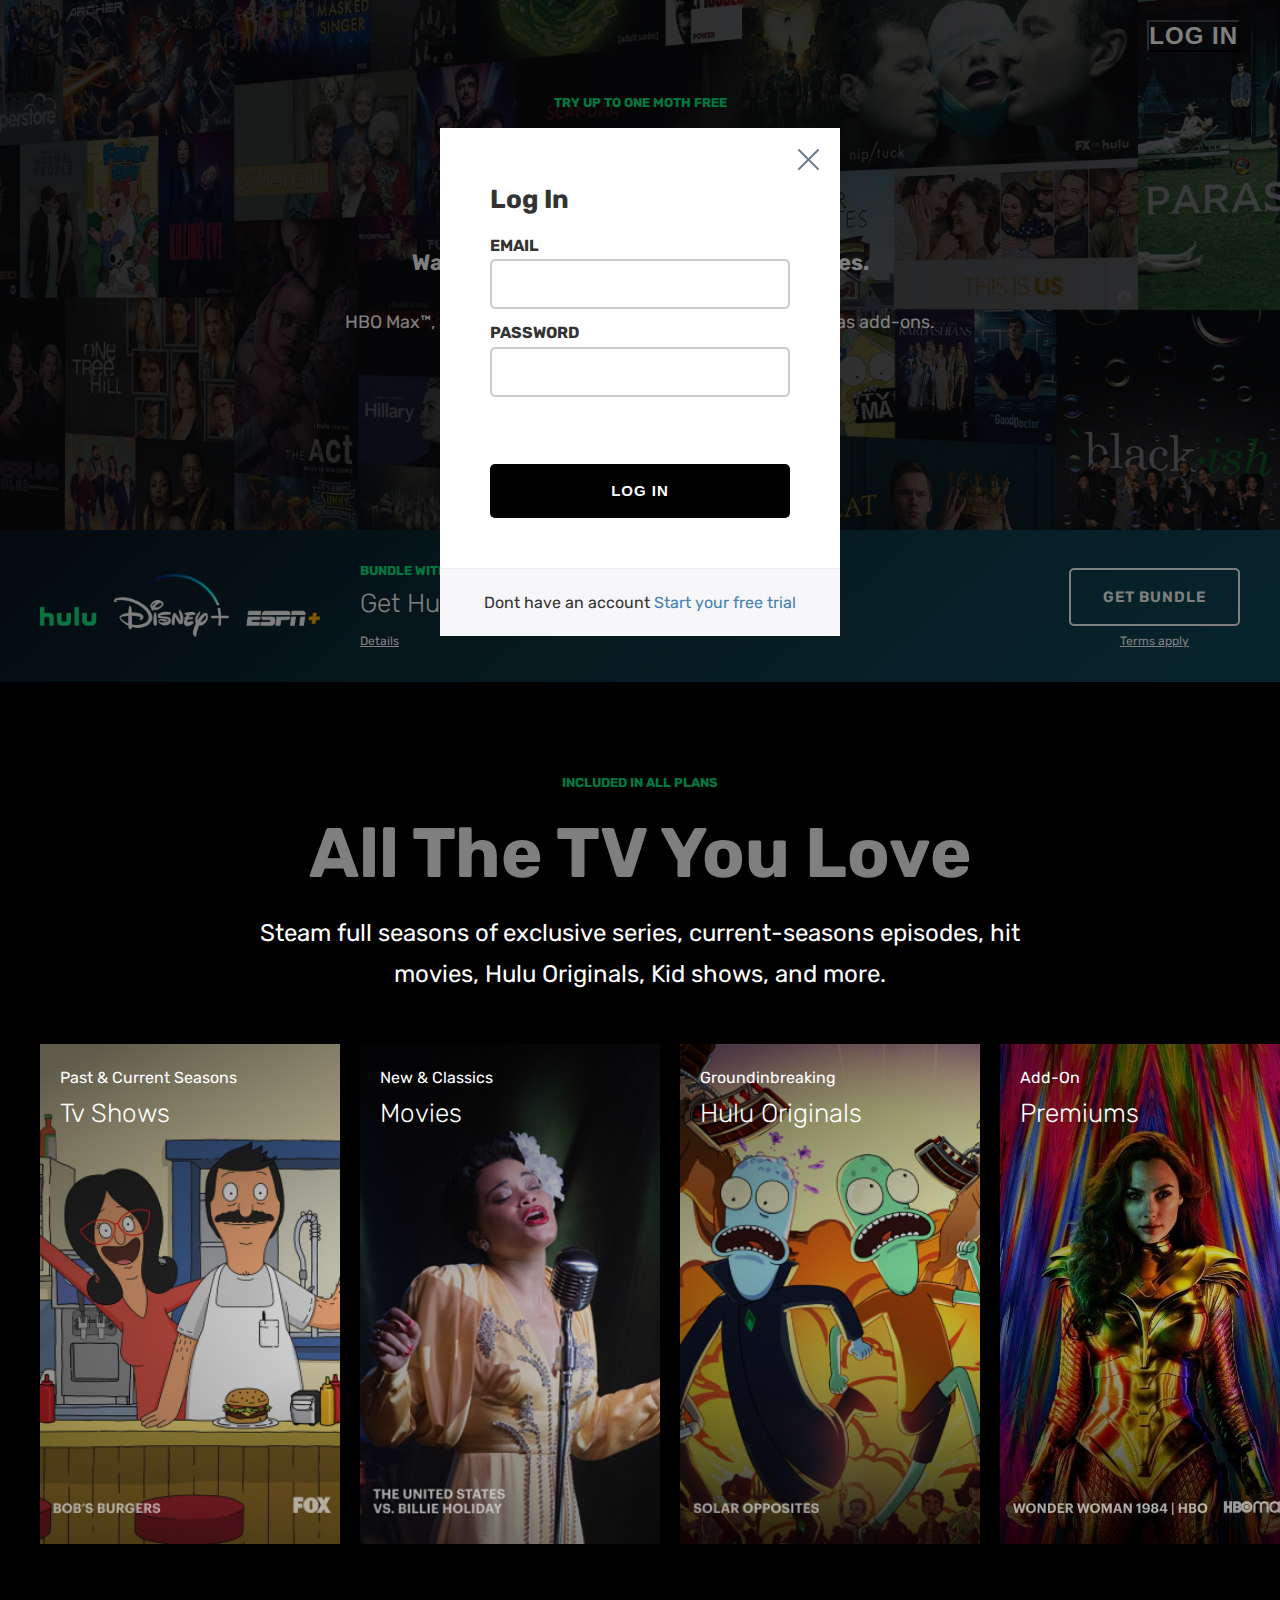
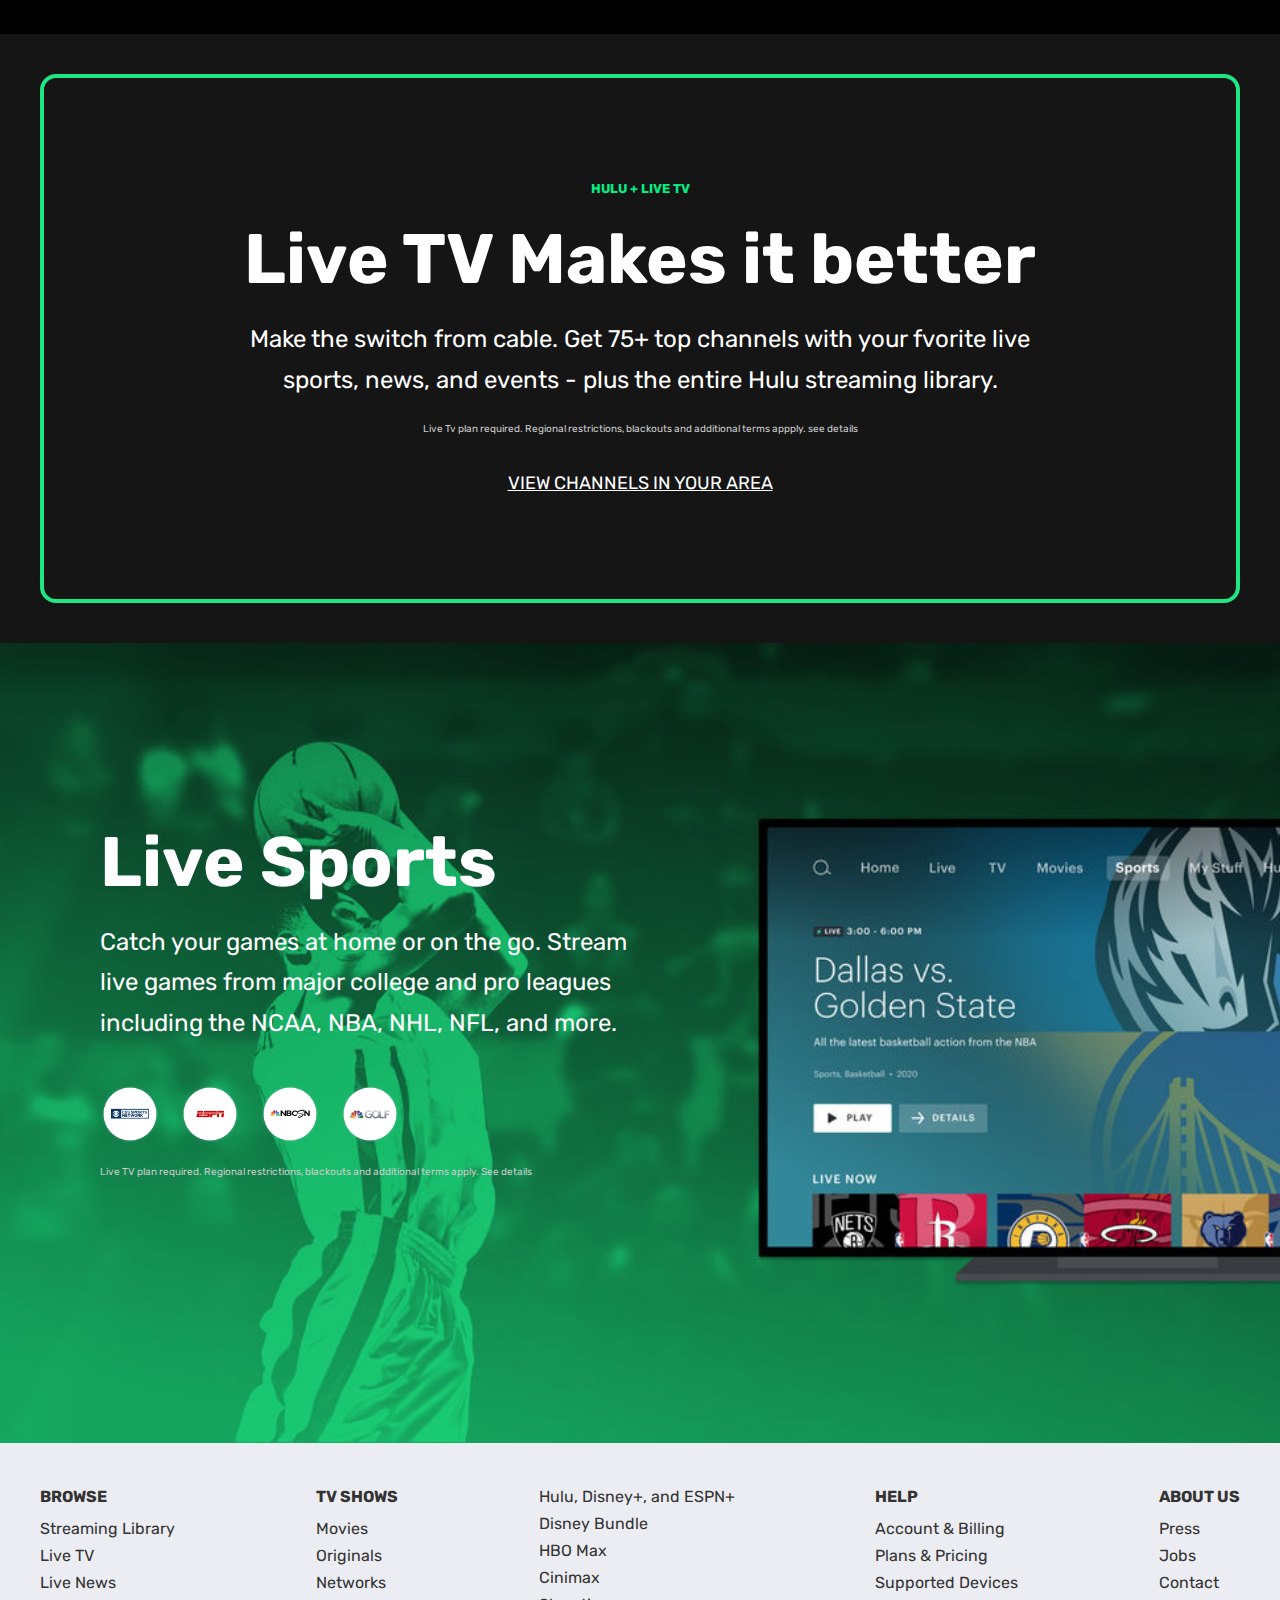
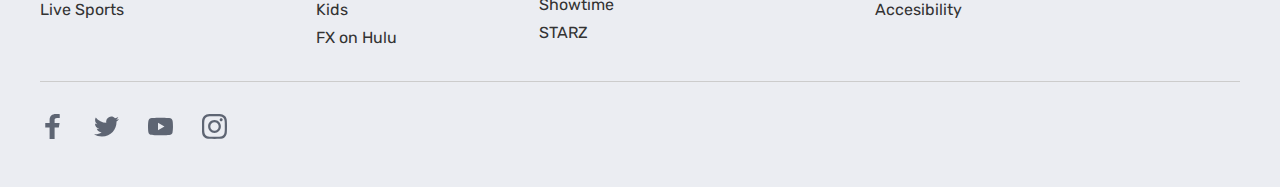
<file: index.html>
<!DOCTYPE html>
<html lang="en">

<head>
    <meta charset="UTF-8">
    <meta http-equiv="X-UA-Compatible" content="IE=edge">
    <meta name="viewport" content="width=device-width, initial-scale=1.0">
    <link rel="stylesheet" href="./css/style.css">
    <title>Hulu Clone</title>
</head>

<body>
    <header class="header">
        <nav>
            <ul>
                <li><button class="login-btn">Log in</button></li>
            </ul>
        </nav>
        <div class="header-content">
            <h4>Try up to one moth free</h4>
            <img src="img/logo.png" alt="hulu" class="logo">
            <div class="header-text-1">Watch thousands of TV shows and movies.</div>
            <div class="header-text-2">
                HBO Max™, SHOWTIME®, CINEMAX® and STARZ® available as add-ons.
            </div>
            <button class="btn btn-cta">Start your Free Trial</button>
            <div class="legal-text">Free trial new & eligible returning subscribers only.</div>


        </div>

    </header>
    <section class="sub-header">
        <img src="img/logos.png" alt="" />
        <div>
            <h4>Bundle with any Hulu plan & save</h4>
            <h3>Get Hulu, Disney+, and ESPN+.</h3>
            <a href="#" class="sub-link">Details</a>
        </div>
        <div>
            <a href="#" class="btn btn-outline">Get Bundle</a>
            <a href="#" class="sub-link">Terms apply</a>
        </div>
    </section>
    <section class="categories">
        <h4>Included in all plans</h4>
        <div class="text-xl">All The TV You Love</div>
        <div class="sub-text">Steam full seasons of exclusive series, current-seasons episodes, hit movies, Hulu
            Originals, Kid shows, and more.</div>

        <div class="covers">
            <div class="cover-1">
                <div class="cover-grad">
                </div>
                <div class="cover-text">
                    <div class="sub-title">Past & Current Seasons</div>
                    <h3>Tv Shows</h3>
                </div>
            </div>

            <div class="cover-2">
                <div class="cover-grad">
                </div>
                <div class="cover-text">
                    <div class="sub-title">New & Classics</div>
                    <h3>Movies</h3>
                </div>
            </div>

            <div class="cover-3">
                <div class="cover-grad">
                </div>
                <div class="cover-text">
                    <div class="sub-title">Groundinbreaking</div>
                    <h3>Hulu Originals</h3>
                </div>
            </div>

            <div class="cover-4">
                <div class="cover-grad">
                </div>
                <div class="cover-text">
                    <div class="sub-title">Add-On</div>
                    <h3>Premiums</h3>
                </div>
            </div>
        </div>
    </section>

    <section class="live">
        <div class="live-border">
            <h4>Hulu + Live TV</h4>
            <div class="text-xl">Live TV Makes it better</div>
            <div class="sub-text">Make the switch from cable. Get 75+ top channels with your fvorite live sports, news, and events - plus the entire Hulu streaming library.
            <div class="legal-text">Live Tv plan required. Regional restrictions, blackouts and additional terms appply. see details</div> 
            </div>
            <a href="#">View channels in your area</a>
        </div>
    </section>

    <section class="live-sports">
        <div class="live-sports-content">
            <div class="text-xl">Live Sports</div>
            <div class="sub-text">
                Catch your games at home or on the go. Stream live games from major college and pro leagues including the NCAA, NBA, NHL, NFL, and more. </div>
        

        <div class="live-sports-logos">
            <div>
                <img src="img/live-sports-logo-1.png" alt=""/>
            </div>

            <div>
                <img src="img/live-sports-logo-2.png" alt=""/>
            </div>

            <div>
                <img src="img/live-sports-logo-3.svg" alt=""/>
            </div>

            <div>
                <img src="img/live-sports-logo-4.png" alt=""/>
            </div>
            
        </div>

        <div class="legal-text"> Live TV plan required. Regional restrictions, blackouts and additional terms apply. See details</div>
    </div>

    </section>

    <footer class="footer">
        <div class="footer-container">
            <div class="footer-lists">
                <ul>
                    <li class="list-head">BROWSE</li>
                    <li><a href="#">Streaming Library</a></li>
                    <li><a href="#">Live TV</a></li>
                    <li><a href="#">Live News</a></li>
                    <li><a href="#">Live Sports</a></li>

                </ul>

                <ul>
                    <li class="list-head">TV Shows</li>
                    <li><a href="#">Movies</a></li>
                    <li><a href="#">Originals</a></li>
                    <li><a href="#">Networks</a></li>
                    <li><a href="#">Kids</a></li>
                    <li><a href="#">FX on Hulu</a></li>

                </ul>

                <ul>
                    <li><a href="#">Hulu, Disney+, and ESPN+</a></li>
                    <li><a href="#">Disney Bundle</a></li>
                    <li><a href="#">HBO Max</a></li>
                    <li><a href="#">Cinimax</a></li>
                    <li><a href="#">Showtime</a></li>
                    <li><a href="#">STARZ</a></li>
                  </ul>
                  <ul>
                    <li class="list-head">HELP</li>
                    <li><a href="#">Account & Billing</a></li>
                    <li><a href="#">Plans & Pricing</a></li>
                    <li><a href="#">Supported Devices</a></li>
                    <li><a href="#">Accesibility</a></li>
                  </ul>
                  
                  <ul>
                    <li class="list-head">ABOUT US</li>
                    <li><a href="#">Press</a></li>
                    <li><a href="#">Jobs</a></li>
                    <li><a href="#">Contact</a></li>
                  </ul>
            </div>
            <div class="divider"></div>

            <div class="social-icons">
                <a href="#"><img src="./img/facebook.svg" alt =""/></a>
                <a href="#"><img src="./img/twitter.svg" alt =""/></a>
                <a href="#"><img src="./img/youtube.svg" alt =""/></a>
                <a href="#"><img src="./img/instagram.svg" alt =""/></a>

            </div>
        </div>
    </footer>

    <div class="modal">
        <div class="modal-box">
            <div class="modal-body">
                <h3>Log In</h3>
                <form>
                    <div class="form-control">
                        <label for="email">Email</label>
                        <input type="email" id="email">
                    </div>

                    <div class="form-control">
                        <label for="password">password</label>
                        <input type="password" id="password" />
                    </div>
                    <p><a href="#">forgto your email or password</a></p>
                    <button class="btn btn-dark">Log In</button>

                </form>
            </div>
                <div class="modal-footer">
                    <p>Dont have an account <a href="#">Start your free trial</a></p>
                    <img class="close" src="./img/close.svg" alt="close">
                </div>
            </div>
        </div>
    </div>
    <script src="./main.js"></script>
</body>

</html>
</file>
<file: css/style.css>
@import url('https://fonts.googleapis.com/css2?family=Rubik:wght@300;400;600;700&display=swap');

* {
    box-sizing: border-box;
    margin: 0;
    padding: 0;

}

html,
body {
    font-family: 'Rubik', sans-serif;
    background: #000;
    color: #fff;
    line-height: 1.7;
    overflow-x: hidden;
}

a {
    color: white;
    text-decoration: none;
}

a:hover {
    color: white;
}

ul {
    list-style-type: none;
}

img {
    width: 100%;
}

h3 {
    font-size: 26px;
    font-weight: 300;

}

h4 {
    color: #00ed82;
    font-size: 13px;
    text-transform: uppercase;
}

.btn {
    display: inline-block;
    background: #fff;
    color: #333;
    min-width: 135px;
    padding: 20px 32px;
    font-size: 15px;
    font-weight: 600;
    line-height: 14px;
    border: none;
    border-radius: 5px;
    letter-spacing: 1px;
    cursor: pointer;
    text-transform: uppercase;
}

.btn-cta:hover {
    opacity: 0.8;
}

.btn-outline {
    background: none;
    color: #fff;
    border: 2px solid white;

}

.btn-outline:hover {
    color: white;
    border-color: #cccc;
}

.btn-dark {
    background:#000;
    color:white;

}
.legal-text {
    font-size: 10px;
    color:#ccc;
    margin-top:20px;
}

.sub-link {
    display: block;
    color: white;
    font-size: 12px;
    margin-top: 5px;
    text-decoration: underline;
}


.text-xl {
    font-size: 70px;
    font-weight: bold;
}

.sub-text {
    max-width: 850px;
    align-self: center;
    margin-bottom: 10px;
    font-size: 24px;

}

/* header */

.header {
    height: 530px;
    background: url(../img/header.jpeg)no-repeat center center / cover;
}

.header nav {
    display: flex;
    justify-content: flex-end;
    padding: 20px 40px;
}

h4 {
    color: #00ed82;
    font-size: 13px;
    text-transform: uppercase;
}

.header nav .login-btn {
    cursor: pointer;
    background: none;
    color: #fff;
    font-weight: bold;
    font-size: 1.5rem;
    text-transform: uppercase;
    letter-spacing: 1px;
}


.header .logo {
    width: 270px;
    margin: 20px 0;
}

.header .header-content {
    display: flex;
    flex-direction: column;
    justify-content: flex-start;
    align-items: center;
    margin-top: 20px;
}

.header .header-text-1 {
    font-size: 22px;
    font-weight: bold;
}

.header .header-text-2 {
    font-size: 18px;
    margin: 25px 0;
}

/* sub header  */

.sub-header {
    display: grid;
    grid-template-columns: 2fr 4fr 2fr;
    gap: 40px;
    align-items: center;
    padding: 30px 40px;
    background: linear-gradient(318.68deg,
            #0f495c 0%,
            #0d3640 49.72%,
            #08141f 100%);
}

.sub-header>div:last-of-type {
    justify-self: end;
    align-self: end;
}


.sub-header>div:last-of-type .sub-link {
    text-align: center;
}


/* categories */

.categories {
    display: flex;
    justify-content: center;
    flex-direction: column;
    align-self: center;
    text-align: center;
    padding: 90px 40px;

}

.categories .covers {
    display: grid;
    grid-template-columns: repeat(4, 1fr);
    margin-top: 40px;
    gap: 20px;
    
}

.categories .covers>div {
    height: 500px;
    width: 300px;
    position: relative;

}

.categories .cover-grad {
    position: absolute;
    top: 0;
    left: 0;
    width: 100%;
    height: 100%;
    background: linear-gradient(156.82deg,
            rgba(0, 0, 0, 0.6) 4.58%,
            rgba(0, 0, 0, 0) 69.61%),
        linear-gradient(24.5deg, rgba(0, 0, 0, 0.2) 4.71%, rgba(0, 0, 0, 0) 71.49%);
}

.categories .cover-text {
    position: absolute;
    top: 20px;
    left: 20px;
    text-align: left;
}

.categories .cover-1 {
    background: url(../img/cover-1.jpeg) no-repeat center center / cover;
} 

.categories .cover-2 {
    background: url(../img/cover-2.jpeg) no-repeat center center / cover;
}

.categories .cover-3 {
    background: url(../img/cover-3.jpeg) no-repeat center center / cover;
}

.categories .cover-4 {
    background: url(../img/cover-4.jpeg) no-repeat center center / cover;
}

/* live */

.live {
    background: #151516;
    padding:40px;
}

.live-border {
    border: 4px solid #1ce783;
    border-radius:16px;
    padding:100px;
    display: flex;
    flex-direction: column;
    align-items:center;
    justify-content: center;
    text-align: center;
}

.live a {
    text-transform: uppercase;
    font-size:18px;
    margin-top:20px;
    text-decoration: underline;
}

/* live sports */
.live-sports {
    background: url('../img/live-sports.jpeg') no-repeat center center / cover;
    height: 800px;
    position: relative;
  }
  
  .live-sports-content {
    position: absolute;
    top: 160px;
    left: 100px;
    max-width: 550px;
  }
  
  .live-sports-logos {
    width: 300px;
    margin-top:40px;
    display: flex;
    align-items: center;
    justify-content: space-between;
  }

  .live-sports-logos > div {
      background: url(../img/network-logo-bg.png) no-repeat center center / cover;
      height:60px;
      width:60px;
      display: flex;
      justify-content: center;
      align-items:center;
  }

  .live-sports-logos img {
      width:40px;
  }


  /* FOOTER  */
  .footer {
      background: #ebedf2;
      color:#333;

  }

  .footer a {
      color:#333;
  }

  .footer-container {
      width: 100%;
      /* max-width:1100px; */
      margin:auto;
      padding:40px;
  }

  .footer-lists {
      display:flex;
      justify-content: space-between;
  }

  .footer-lists .list-head {
      text-transform: uppercase;
      font-weight: bold;
      margin-bottom:5px;
  }

  .divider {
      width:100%;
      height:3px;
      border-top: solid 1px #ccc;
      margin:30px 0;
      color:green;

  }

  .social-icons img {
      width:25px;
      height:25px;
      margin-right:25px;
  }


  /* Modal */

  .modal {
      position: fixed;
      top:0;
      left:0;
      z-index: 1;
      height: 100%;
      width: 100%;
      background: rgba(0, 0, 0, 0.5);


  }

  .modal-box {
      margin: 10% auto;
      width: 400px;
      background: white;
      color: #333;
      position: relative;
      animation: modalopen 1s;
  }

  @keyframes modalopen {
      from{
          opacity: 0;
      }

      to {
          opacity:1;
      }
  }

  .modal-body {
      padding: 50px;
      
      
  }

  .modal-body h3 {
      font-weight: bold;
  }

  .modal-body .btn {
    width: 100%;
    margin-top: 30px;

  }

  .modal .close {
      cursor: pointer;
      height: 23px;
      width: 23px;
      position:absolute;
      top:20px;
      right:20px;
    }

    .modal .modal-footer {
        background: #f7f7f9;
        color:#333;
        padding:20px 0;
        border-top: #eee 1px solid;
        text-align: center;
    }

    .modal .modal-footer a {
        color:steelblue;
    }
    .form-control {
        margin: 10px 0;
    }

    .form-control label {
        display: block;
        font-weight: bold;
        text-transform: uppercase;
        
    }

    .form-control input {
        width:100%;
        border:2px #ccc solid; 
        border-radius: 5px;
        height:50px;
        padding:5px;


    }
/* media query  */

@media (max-width: 1100px){

    .categories .covers {
        grid-template-columns: 1fr 1fr;
    }
}


@media (max-width:760px) {
    .header .logo {
        width: 200px;

    }

    .header .header-content {
        text-align: center;
        padding: 0 20px;
    }

    .header .header-text-1 {
        margin-bottom: 40px;
    }

    .header .header-text-2 {
        display: none;
    }

    .header::after {
        content: '';
        position: absolute;
        top: 0;
        left: 0;
        width: 100%;
        height: 180%;
        z-index: 1;
        background: linear-gradient(180deg, rgba(0, 0, 0, 0.76) 15.54%, rgba(0, 0, 0, 0.192) 60.23%,
                rgba(0, 0, 0, 8e-5) 100%);

    }

    .sub-header {
        grid-template-columns: 1fr;
        text-align: center;
        gap: 20px;
    }

    .sub-header img {
        width: 250px;
        margin: auto;
    }

    .sub-header>div:last-of-type {
        justify-self: center;
        align-self: center;
    }

    .text-xl {
        line-height:1.3;
        font-size:40px;
    }

    .sub-text {
        font-size: 20px;
    }

    .categories .covers {
        grid-template-columns:1fr;
    }
    .live-border {
        padding:30px 10px;
    }

    .live-sports {
        background: url(../img/live-sports-small.jpeg) no-repeat center center / cover;
    }

    .live-sports-content {
        top:30px;
        left:30px;
        margin-top:40px;
        
    }
    .footer-lists{
        flex-direction: column;
    }

    .modal .modal-box {
        width:350px;
    }
}

/* medellin iseño grafico se devolvio con cuñado  */
</file>
